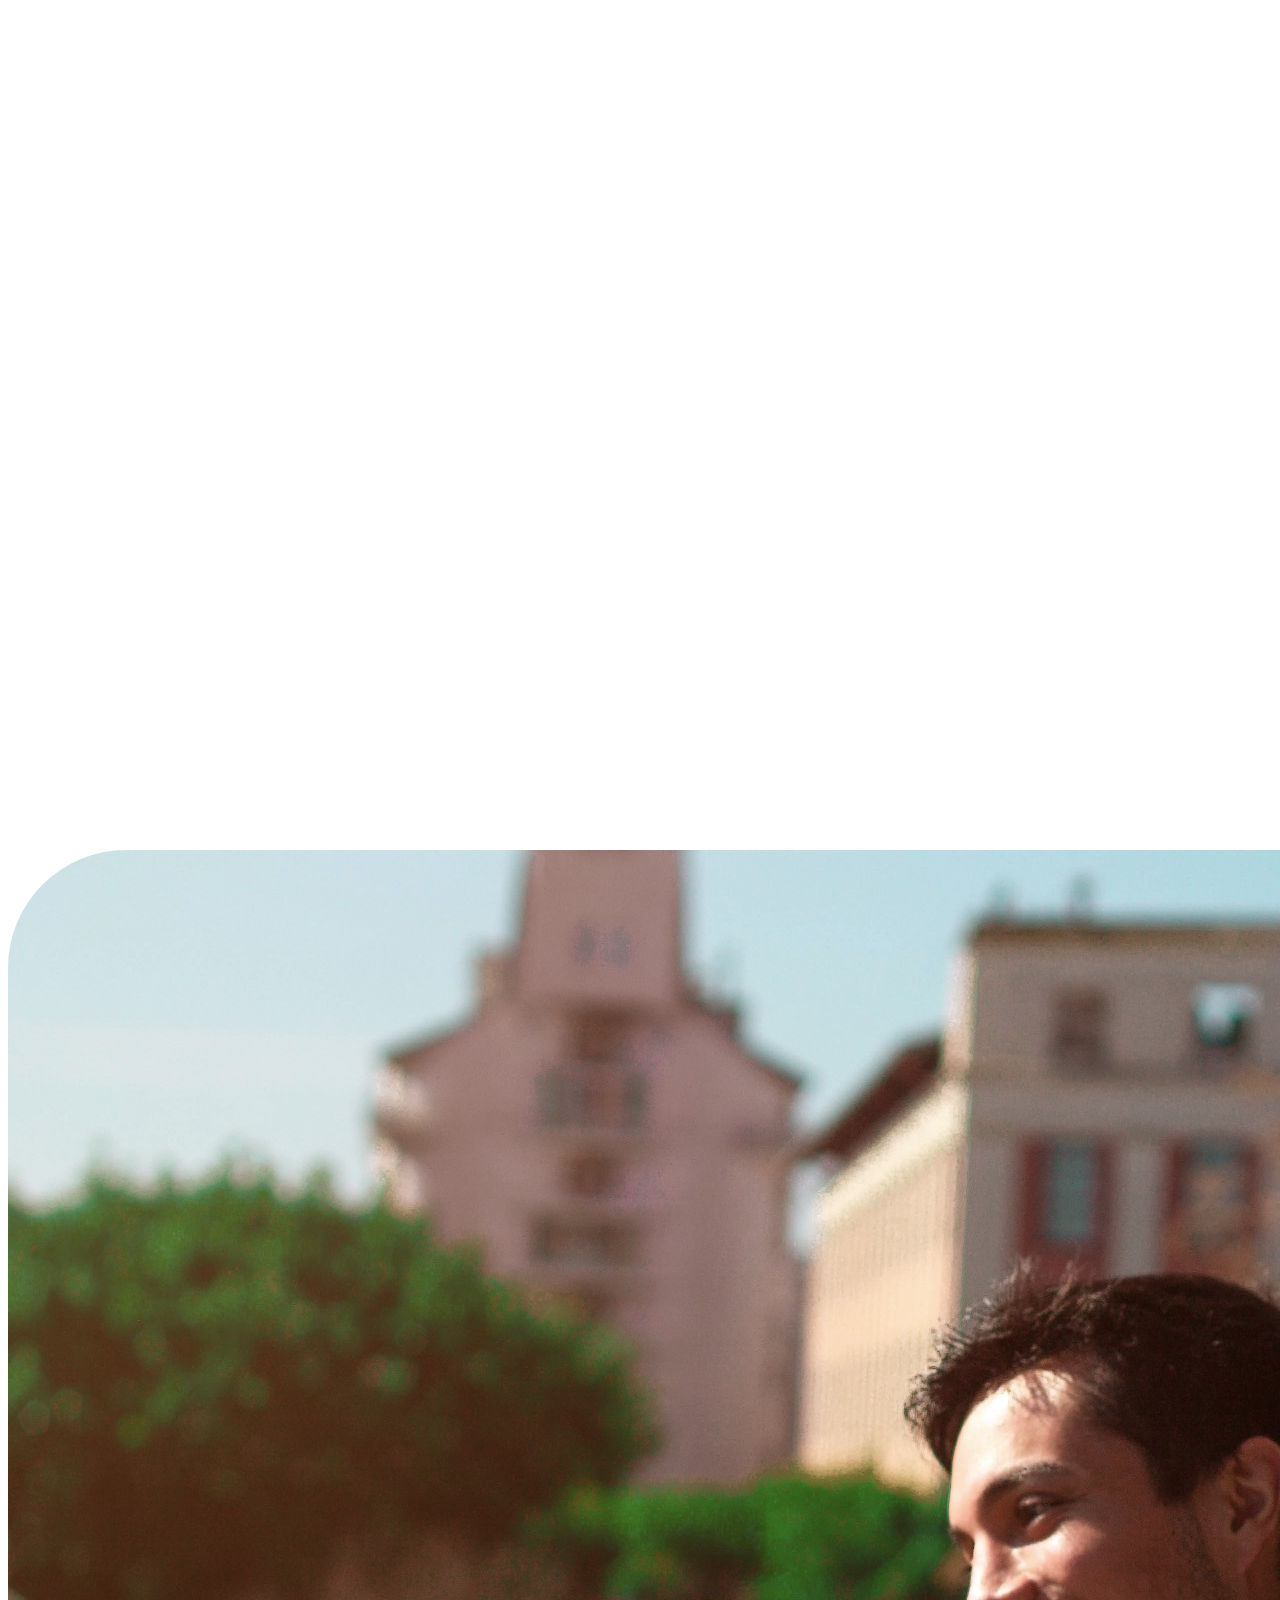
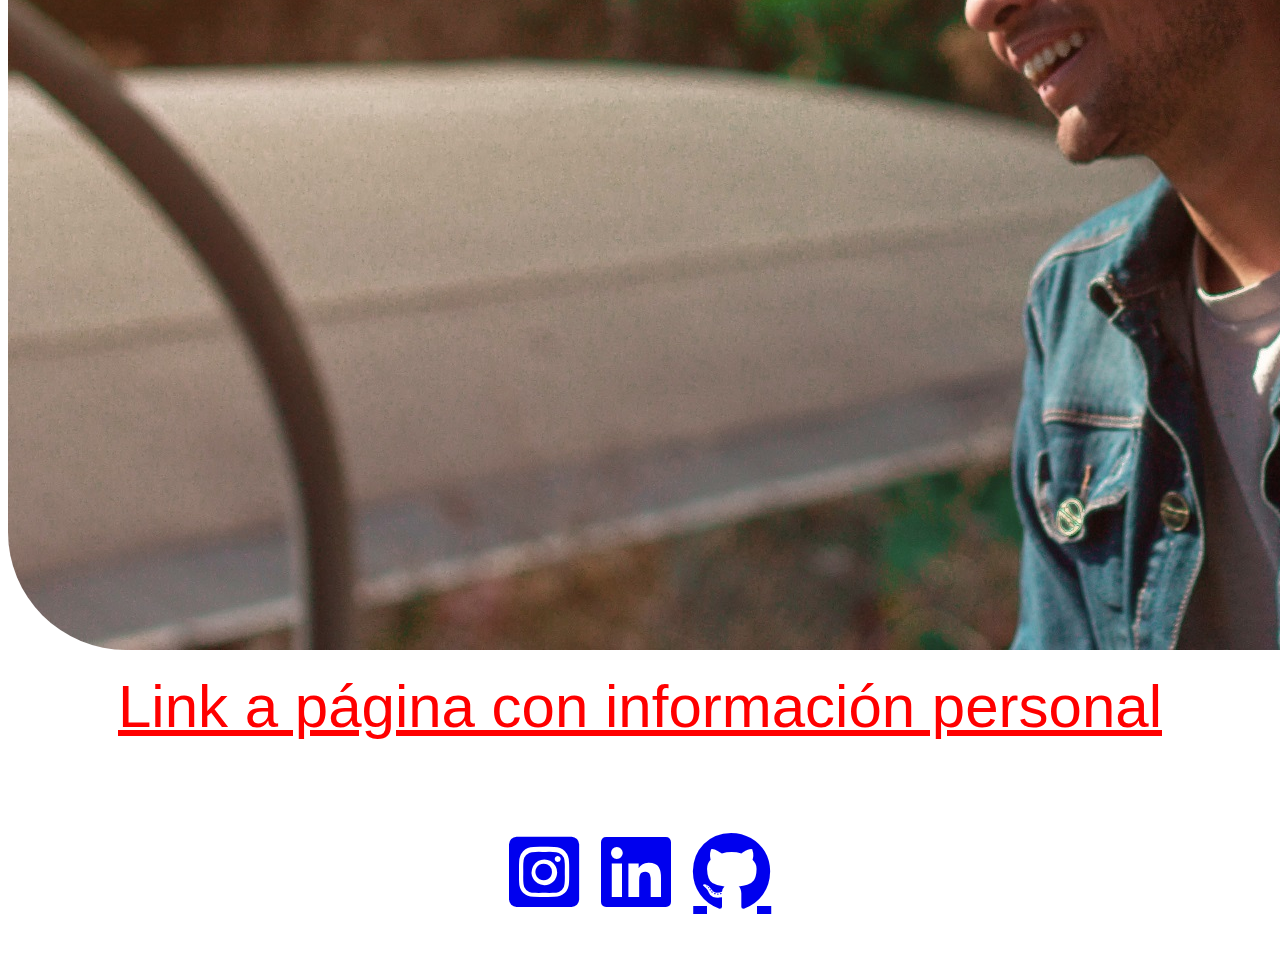
<file: clase 08/index.html>
<!DOCTYPE html>
<html lang="en">
<head>
    <meta charset="UTF-8">
    <meta http-equiv="X-UA-Compatible" content="IE=edge">
    <meta name="viewport" content="width=device-width, initial-scale=1.0">
    <title>CV Personal</title>
    <link rel="preconnect" href="https://fonts.googleapis.com">
    <link rel="preconnect" href="https://fonts.gstatic.com" crossorigin>
    <link href="https://fonts.googleapis.com/css2?family=Kanit:wght@200&display=swap" rel="stylesheet">
    <link rel="stylesheet" href="./CSS/styles.css">
    <link rel="stylesheet" href="https://cdnjs.cloudflare.com/ajax/libs/font-awesome/6.0.0/css/all.min.css" integrity="sha512-9usAa10IRO0HhonpyAIVpjrylPvoDwiPUiKdWk5t3PyolY1cOd4DSE0Ga+ri4AuTroPR5aQvXU9xC6qOPnzFeg==" crossorigin="anonymous" referrerpolicy="no-referrer" />
</head>
<body>
    <header>
        <br>
    </header>
    <main class="main_index">
        <h1>Gabriel Olivos</h1>
        <h2>Certified Tech Developer</h2>
        <Img class="foto" alt="foto del autor" src="./IMG/1.jpg"><br><br>
        <a class ="link" href="sobremi.html">Link a página con información personal</a><br><br>
        <br><br>
    </main>
    <footer>
        <a href="https://www.instagram.com/gabo_ot/?hl=es-la" class="fa-brands fa-instagram-square"></a>
        <a href="https://www.linkedin.com/in/gabriel-olivos-2a8b2714b/" class="fa-brands fa-linkedin"></a>
        <a href="https://github.com/gabrielolivos" class="fa-brands fa-github"></a>
    </footer>
</body>
</html>
</file>
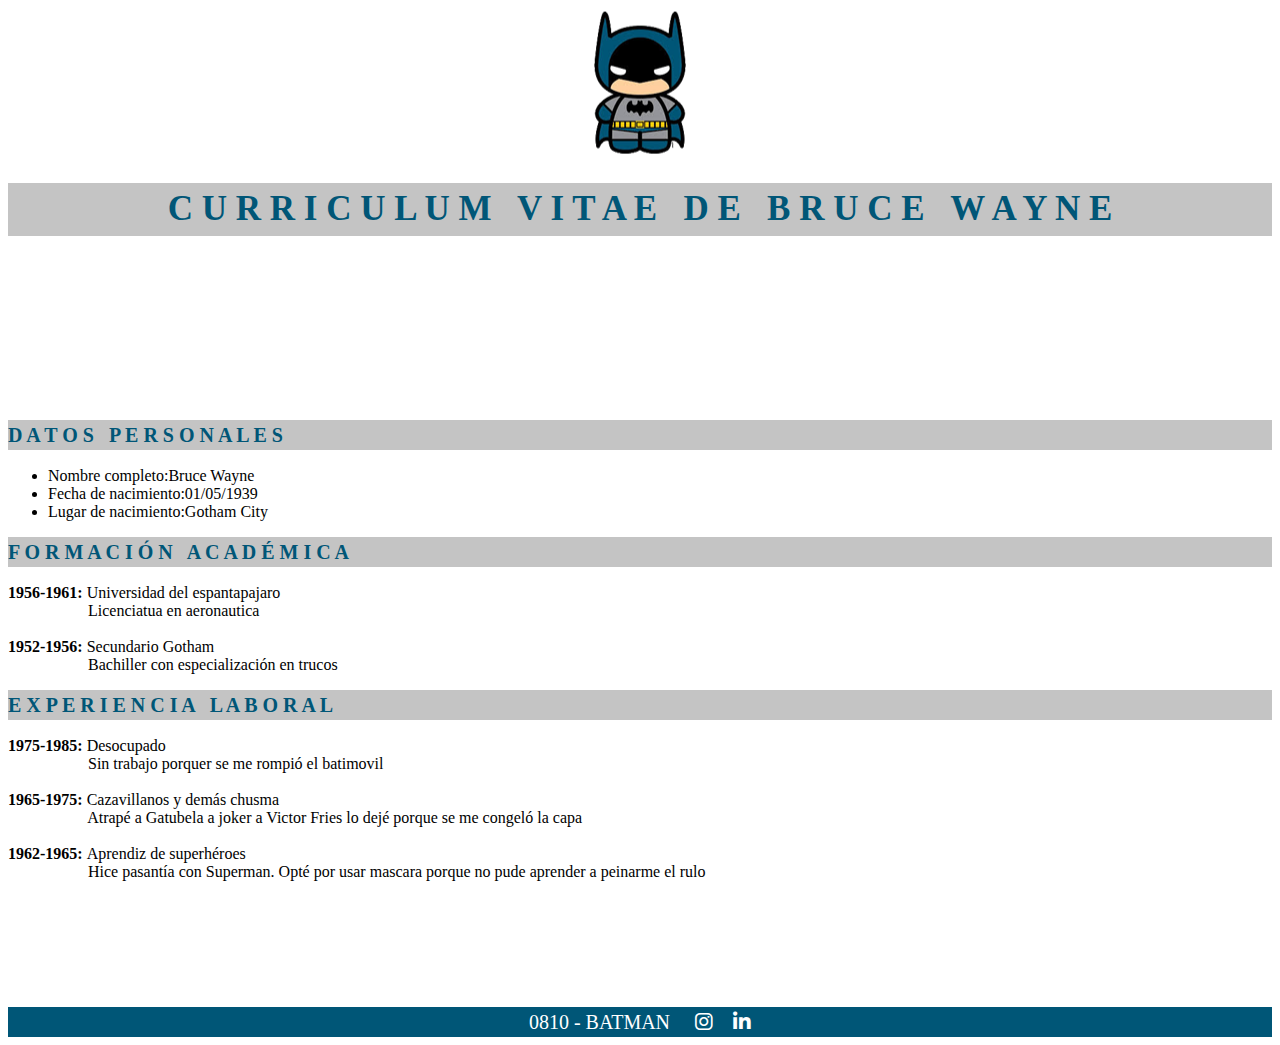
<file: clase 7/root/index.html>
<!DOCTYPE html>
<html lang="en">
  <head>
    <meta charset="UTF-8" />
    <meta http-equiv="X-UA-Compatible" content="IE=edge" />
    <meta name="viewport" content="width=device-width, initial-scale=1.0" />
    <title>Curriculum vitae de Bruce Wayne</title>
    <link rel="stylesheet" href= "CSS/styles.css">
    <link rel="stylesheet" href="https://cdnjs.cloudflare.com/ajax/libs/font-awesome/6.0.0/css/all.min.css" integrity="sha512-9usAa10IRO0HhonpyAIVpjrylPvoDwiPUiKdWk5t3PyolY1cOd4DSE0Ga+ri4AuTroPR5aQvXU9xC6qOPnzFeg==" crossorigin="anonymous" referrerpolicy="no-referrer" />
    
  </head>
  <body>
    <div>
        <header>
            <img src="./IMG/logobatman.png" alt="Logo de batman" />
        </header>
    </div>  

    <main>
      <h1>C U R R I C U L U M  &nbsp  V I T A E  &nbsp  D E   &nbsp B R U C E  &nbsp  W A Y N E</h1>
        <br><br><br><br><br><br><br><br>
      <section>
        <h2>D A T O S &nbsp P E R S O N A L E S</h2>
        <ul>
          <li><span>Nombre completo:</span><span>Bruce Wayne</span></li>
          <li><span>Fecha de nacimiento:</span><span>01/05/1939</span></li>
          <li><span>Lugar de nacimiento:</span><span>Gotham City</span></li>
        </ul>
      </section>

      <section>
        <h2>F O R M A C I Ó N &nbsp A C A D É M I C A</h2>
        <span class="fechas">1956-1961: </span><span>Universidad del espantapajaro</span><br>
        &nbsp &nbsp &nbsp &nbsp &nbsp &nbsp &nbsp &nbsp &nbsp &nbsp <span>Licenciatua en aeronautica</span><br><br>
        
        <span class="fechas">1952-1956: </span><span>Secundario Gotham</span><br>
        &nbsp &nbsp &nbsp &nbsp &nbsp &nbsp &nbsp &nbsp &nbsp &nbsp <span>Bachiller con especialización en trucos</span><br>
      </section>

      <section>
        <h2>E X P E R I E N C I A &nbsp L A B O R A L</h2>
        <span class="fechas">1975-1985: </span><span>Desocupado</span><br>
        &nbsp &nbsp &nbsp &nbsp &nbsp &nbsp &nbsp &nbsp &nbsp &nbsp <span>Sin trabajo porquer se me rompió el batimovil</span>
        <br /><br>
        <span class="fechas">1965-1975: </span><span>Cazavillanos y demás chusma</span><br>
        &nbsp &nbsp &nbsp &nbsp &nbsp &nbsp &nbsp &nbsp &nbsp &nbsp <span>Atrapé a Gatubela a joker a Victor Fries lo dejé porque se me congeló
          la capa</span>
        <br /><br>
        <span class="fechas">1962-1965: </span><span>Aprendiz de superhéroes</span><br>
        &nbsp &nbsp &nbsp &nbsp &nbsp &nbsp &nbsp &nbsp &nbsp &nbsp <span>Hice pasantía con Superman. Opté por usar mascara porque no pude
          aprender a peinarme el rulo</span>
        <br><br><br><br><br><br><br><br>
      </section>
    </main>
    <footer>
        <span>0810 - BATMAN</span> &nbsp &nbsp
        <i class="fa-brands fa-instagram"></i>&nbsp &nbsp
        <i class="fa-brands fa-linkedin-in"></i>
    </footer>
  </body>
</html>
</file>
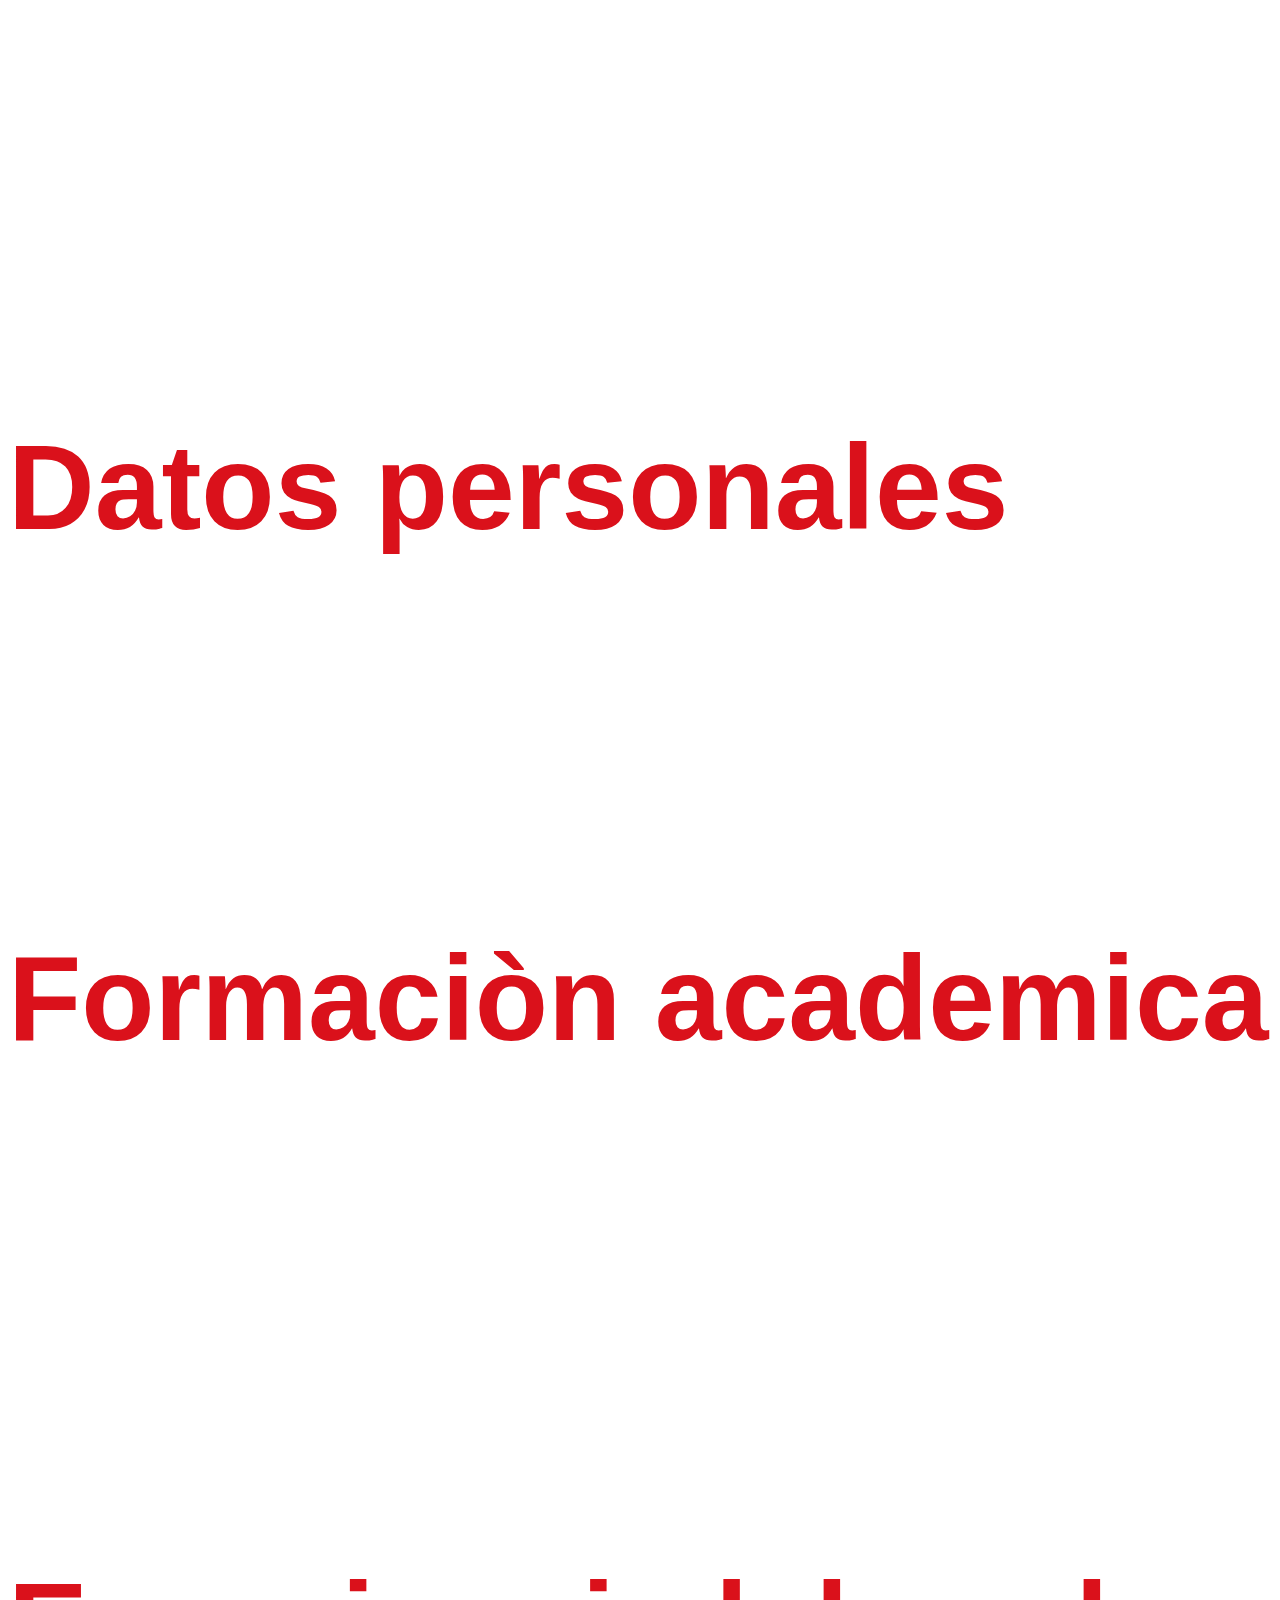
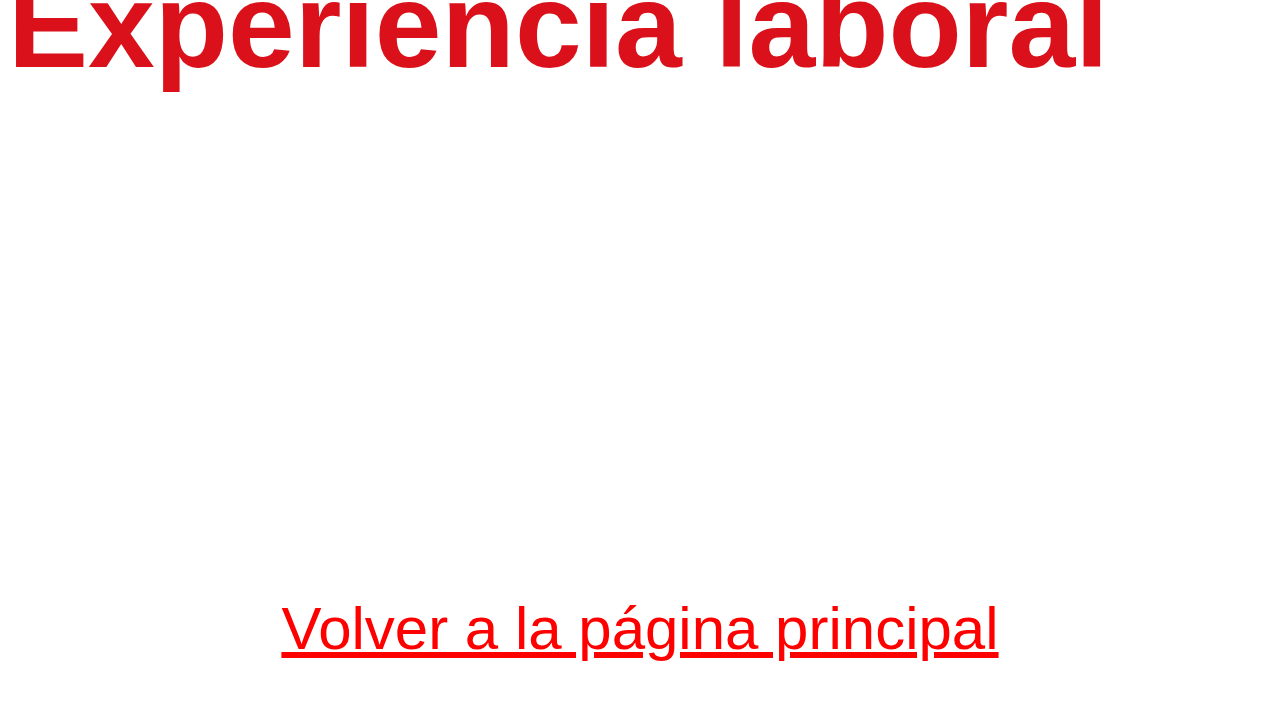
<file: clase 08/sobremi.html>
<!DOCTYPE html>
<html lang="en">
<head>
    <meta charset="UTF-8">
    <meta http-equiv="X-UA-Compatible" content="IE=edge">
    <meta name="viewport" content="width=device-width, initial-scale=1.0">
    <title>sobre el autor</title>
    <link rel="preconnect" href="https://fonts.googleapis.com">
    <link rel="preconnect" href="https://fonts.gstatic.com" crossorigin>
    <link href="https://fonts.googleapis.com/css2?family=Kanit:wght@200&display=swap" rel="stylesheet">
    <link rel="stylesheet" href="./CSS/styles.css">
    <link rel="stylesheet" href="https://cdnjs.cloudflare.com/ajax/libs/font-awesome/6.0.0/css/all.min.css" integrity="sha512-9usAa10IRO0HhonpyAIVpjrylPvoDwiPUiKdWk5t3PyolY1cOd4DSE0Ga+ri4AuTroPR5aQvXU9xC6qOPnzFeg==" crossorigin="anonymous" referrerpolicy="no-referrer" />
</head>
<body>
    <header>
        <br>
    </header>
    <main>
        <section>
            <h2 class="h2sobremi">Datos personales</h2>
            <ul>
                <li><span class="inicio_de_frase">Nombre completo:</span>&nbsp&nbsp<span>Gabriel Olivos</span></li>
                <li><span class="inicio_de_frase">Fecha de nacimiento:</span>&nbsp&nbsp<span>17/12/1993</span></li>
                <li><span class="inicio_de_frase">Lugar de nacimiento:</span>&nbsp&nbsp<span>Buenos Aires, Argentina</span></li>
              </ul>
        </section>
        <section>
            <h2 class="h2sobremi">Formaciòn academica</h2>
            <span class="inicio_de_frase">2010-2015: </span><span>Universidad de Buenos Aires</span><br>
        &nbsp &nbsp &nbsp &nbsp &nbsp &nbsp &nbsp &nbsp &nbsp &nbsp <span>&nbsp&nbsp&nbspIngenierìa Industrial</span><br><br>
        
        <span class="inicio_de_frase">2022-2024: </span><span>Digital House</span><br>
        &nbsp &nbsp &nbsp &nbsp &nbsp &nbsp &nbsp &nbsp &nbsp &nbsp <span>&nbsp&nbsp&nbspCertified Tech Developer</span><br>
      
        </section>
        <section>
            <h2 class="h2sobremi">Experiencia laboral</h2>
            <span class="inicio_de_frase">2024-2030: </span><span>Desarrollador Front end SSR</span><br>
            &nbsp &nbsp &nbsp &nbsp &nbsp &nbsp &nbsp&nbsp&nbsp&nbsp &nbsp &nbsp &nbsp <span>Mercado Libre</span>
            <br /><br>
            <span class="inicio_de_frase">2018-2024: </span><span>Local Service Transition Consultant</span><br>
            &nbsp &nbsp &nbsp &nbsp &nbsp &nbsp &nbsp&nbsp&nbsp&nbsp &nbsp &nbsp &nbsp <span>Alight solutions</span>
            <br /><br>
        </section>
        <footer>
            <a class="link" href="index.html">Volver a la página principal</a>
        </footer>
    </main>
</body>
</html>
</file>
<file: clase 08/CSS/styles.css>
.foto{
    border-radius: 118px;
    

}
header{background-image: url('https://media-exp1.licdn.com/dms/image/C4D1BAQH4ZmaZrRJPPQ/company-background_10000/0/1627656919314?e=2147483647&v=beta&t=pNtB7GNGmekxvswWbldOhWYlovd5zQgIszGfWAqi1Dc');
        line-height: 310px;

}

.main_index{    
    text-align: center;

}

body {background-image: url('https://nakedsecurity.sophos.com/wp-content/uploads/sites/2/2019/04/shutterstock_407554567-compressor-1.jpg');
    font-family: 'Kamot', sans-serif;
}

h1 {font-size: 150px;
    color:#ffffff;
    font-weight: 700;
    
}

h2 {font-size: 80px;
    color:#ffffff;
    font-weight: 400;
    
}

footer {
    background-color: #ffffff;
    font-size: 80px;
    text-align: center;
    color: #000000;
    line-height: 200%
}

.link {
    color:#ff0000;
    font-size: 60px;
}

.h2sobremi {font-size: 120px;
    color:#da111b;
    font-weight: 700;
    
}



section {
    font-size: 50px;
    color: #ffffff;
    font-weight: 200;

}

.inicio_de_frase{
    font-weight: 800;


}
</file>
<file: clase 7/root/CSS/styles.css>
div {text-align: center;}
h1 {background-color: hsl(160, 0%, 184%);
    background-color: rgb(196, 196,196);
    text-align: center;
    color: rgb(0, 86, 119);
    color: hsl(131, 240, 56);
    font-family: 'Times New Roman', Times, serif;
    font-size: 35px;
    line-height: 150%;
    font-weight: 700;
    font-style: normal;
}

h2{
    background-color: #c4c4c4;
    color: #005677;
    font-size: 20px;
    line-height: 150%;


}
footer{
    background-color:#005677 ;
    text-align: center;
    color: #ffffff;
    font-size: 20px;
    line-height: 150%;

}
.fechas{
    font-weight: bold;


}
</file>
